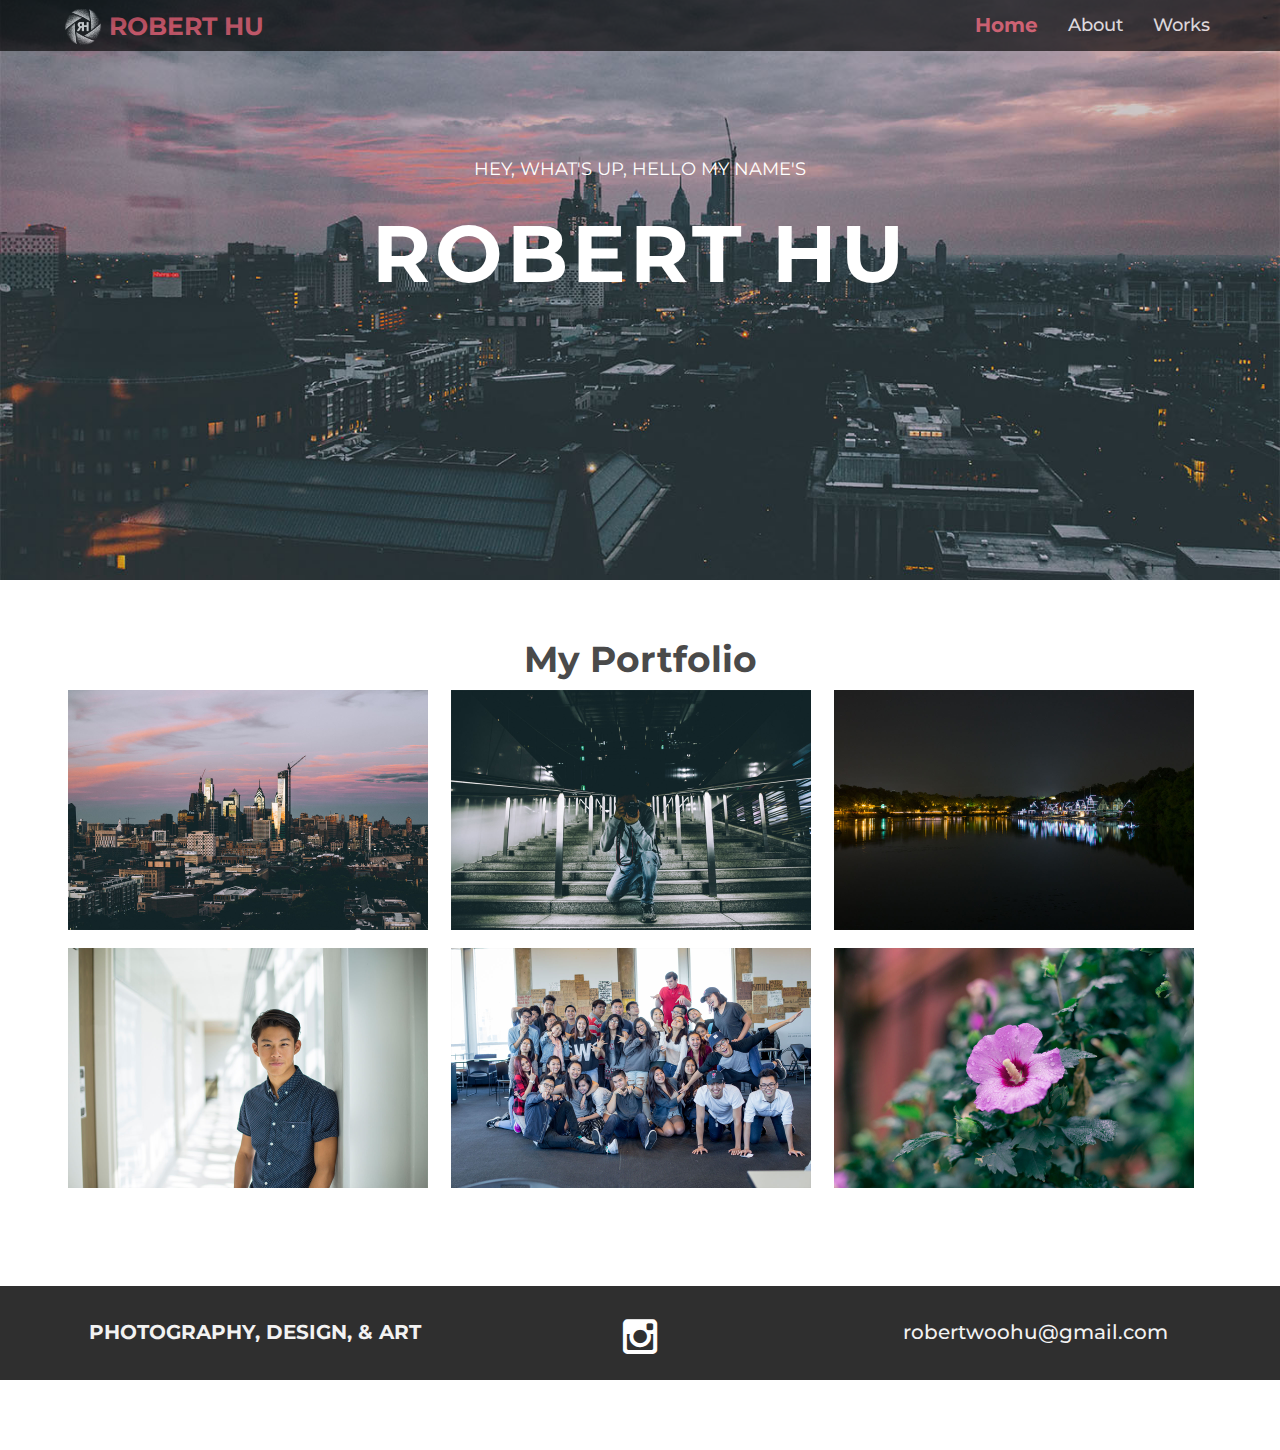
<file: index.html>
<!DOCTYPE html>
<html lang="en">
  <head>
    <meta charset="utf-8">
    <meta http-equiv="X-UA-Compatible" content="IE=edge">
    <meta name="viewport" content="width=device-width, initial-scale=1">
    <meta name="description" content="">
    <meta name="author" content="">
    <link rel="shortcut icon" href="assets/ico/favicon.ico">

    <title>Robert Hu</title>
    <link rel="shortcut icon" href="favicon.png" type="image/png" />

    <!-- Bootstrap core CSS -->
    <link href="assets/css/bootstrap.css" rel="stylesheet">

    <!-- Custom styles for this template -->
    <link href="assets/css/style.css" rel="stylesheet">
    <link href="assets/css/font-awesome.min.css" rel="stylesheet">

    <!-- Just for debugging purposes. Don't actually copy this line! -->
    <!--[if lt IE 9]><script src="../../assets/js/ie8-responsive-file-warning.js"></script><![endif]-->

    <!-- HTML5 shim and Respond.js IE8 support of HTML5 elements and media queries -->
    <!--[if lt IE 9]>
      <script src="https://oss.maxcdn.com/libs/html5shiv/3.7.0/html5shiv.js"></script>
      <script src="https://oss.maxcdn.com/libs/respond.js/1.4.2/respond.min.js"></script>
    <![endif]-->
  </head>

  <body>

    <!-- Static navbar -->
    <div class="navbar navbar-default navbar-fixed-top" role="navigation">
      <div class="container">
        <div class="navbar-header">
          <button type="button" class="navbar-toggle" data-toggle="collapse" data-target=".navbar-collapse">
            <span class="sr-only">Toggle navigation</span>
            <span class="icon-bar"></span>
            <span class="icon-bar"></span>
            <span class="icon-bar"></span>
          </button>
          <a class="navbar-brand" href="home.html">
          	<img src="icon1.png" width="38" height="38" opacity="1"/> ROBERT HU</a>
        </div>
        <div class="navbar-collapse collapse">
          <ul class="nav navbar-nav navbar-right">
            <li class="active"><a href="index.html">Home</a></li>
            <li><a href="about.html">About</a></li>
            <li><a href="#works">Works</a></li>
          </ul>
        </div><!--/.nav-collapse -->
      </div>
    </div>


	<div id="headerwrap">
	    <div class="container">
			<div class="row">
				<div class="col-lg-6 col-lg-offset-3">
					<h4>HEY, WHAT'S UP, HELLO MY NAME'S</h4>
					<h1>ROBERT HU</h1>
					<h4></h4>
				</div>
			</div><! --/row -->
	    </div> <!-- /container -->
	</div><! --/headerwrap -->
	



	<section id="works"></section>
	<div class="container">
		<div class="row centered mt mb">
			<h1>My Portfolio</h1>
			<ul class="img-list">				
  				<li>
    				<a href="Places.html">
      					<img src="assets/img/portfolio/placesx.jpg" width="360" height="240" />
      					<span class="text-content"><span>PLACES</span></span>
    				</a>
  				</li>
  				<li>
    				<a href="home.html">
      					<img src="assets/img/portfolio/urbanx.jpg" width="360" height="240" />
      					<span class="text-content"><span>URBAN</span></span>
    				</a>
  				</li>
  				<li>
    				<a href="home.html">
      					<img src="assets/img/portfolio/nightx.jpg" width="360" height="240" />
      					<span class="text-content"><span>NIGHT</span></span>
    				</a>
  				</li> 
  				<li>
    				<a href="People.html">
      					<img src="assets/img/portfolio/peoplex.jpg" width="360" height="240" />
      					<span class="text-content"><span>PEOPLE</span></span>
    				</a>
  				</li>
  				<li>
    				<a href="Events.html">
      					<img src="assets/img/portfolio/pennx.jpg" width="360" height="240" />
      					<span class="text-content"><span>PENN & EVENTS</span></span>
    				</a>
  				</li>
  				 <li>
    				<a href="home.html">
      					<img src="assets/img/portfolio/randomx.jpg" width="360" height="240" />
      					<span class="text-content"><span>RANDOM</span></span>
    				</a>
  				</li>
			</ul>

		</div><! --/row -->
	</div><! --/container -->
<!--	
	<div id="social">
		<div class="container">
			<div class="row centered">
				<div class="col-lg-2">
					<a href="#"><i class="fa fa-dribbble"></i></a>
				</div>
				<div class="col-lg-2">
					<a href="#"><i class="fa fa-facebook"></i></a>
				</div>
				<div class="col-lg-2">
					<a href="#"><i class="fa fa-twitter"></i></a>
				</div>
				<div class="col-lg-2">
					<a href="#"><i class="fa fa-linkedin"></i></a>
				</div>

				<div class="col-lg-2">
					<a href="#"><i class="fa fa-tumblr"></i></a>
				</div>
			
			</div><! --/row -->
		</div><! --/container -->
	</div><! --/social -->

	<div id="footerwrap">
		<div class="container">
			<div class="row centered">
				<div class="col-lg-4">
					<p><b>PHOTOGRAPHY, DESIGN, & ART</b></p>
				</div>

				<div class="col-lg-4">
					<a href="https://www.instagram.com/robertwoohoo/"><i class="fa fa-instagram"></i></a>
				</div>
				<div class="col-lg-4">
					<p>robertwoohu@gmail.com</p>
				</div>
			</div>
		</div>
	</div><! --/footerwrap -->
	


    <!-- Bootstrap core JavaScript
    ================================================== -->
    <!-- Placed at the end of the document so the pages load faster -->
    <script src="https://ajax.googleapis.com/ajax/libs/jquery/1.11.0/jquery.min.js"></script>
    <script src="assets/js/bootstrap.min.js"></script>
  </body>
</html>
</file>
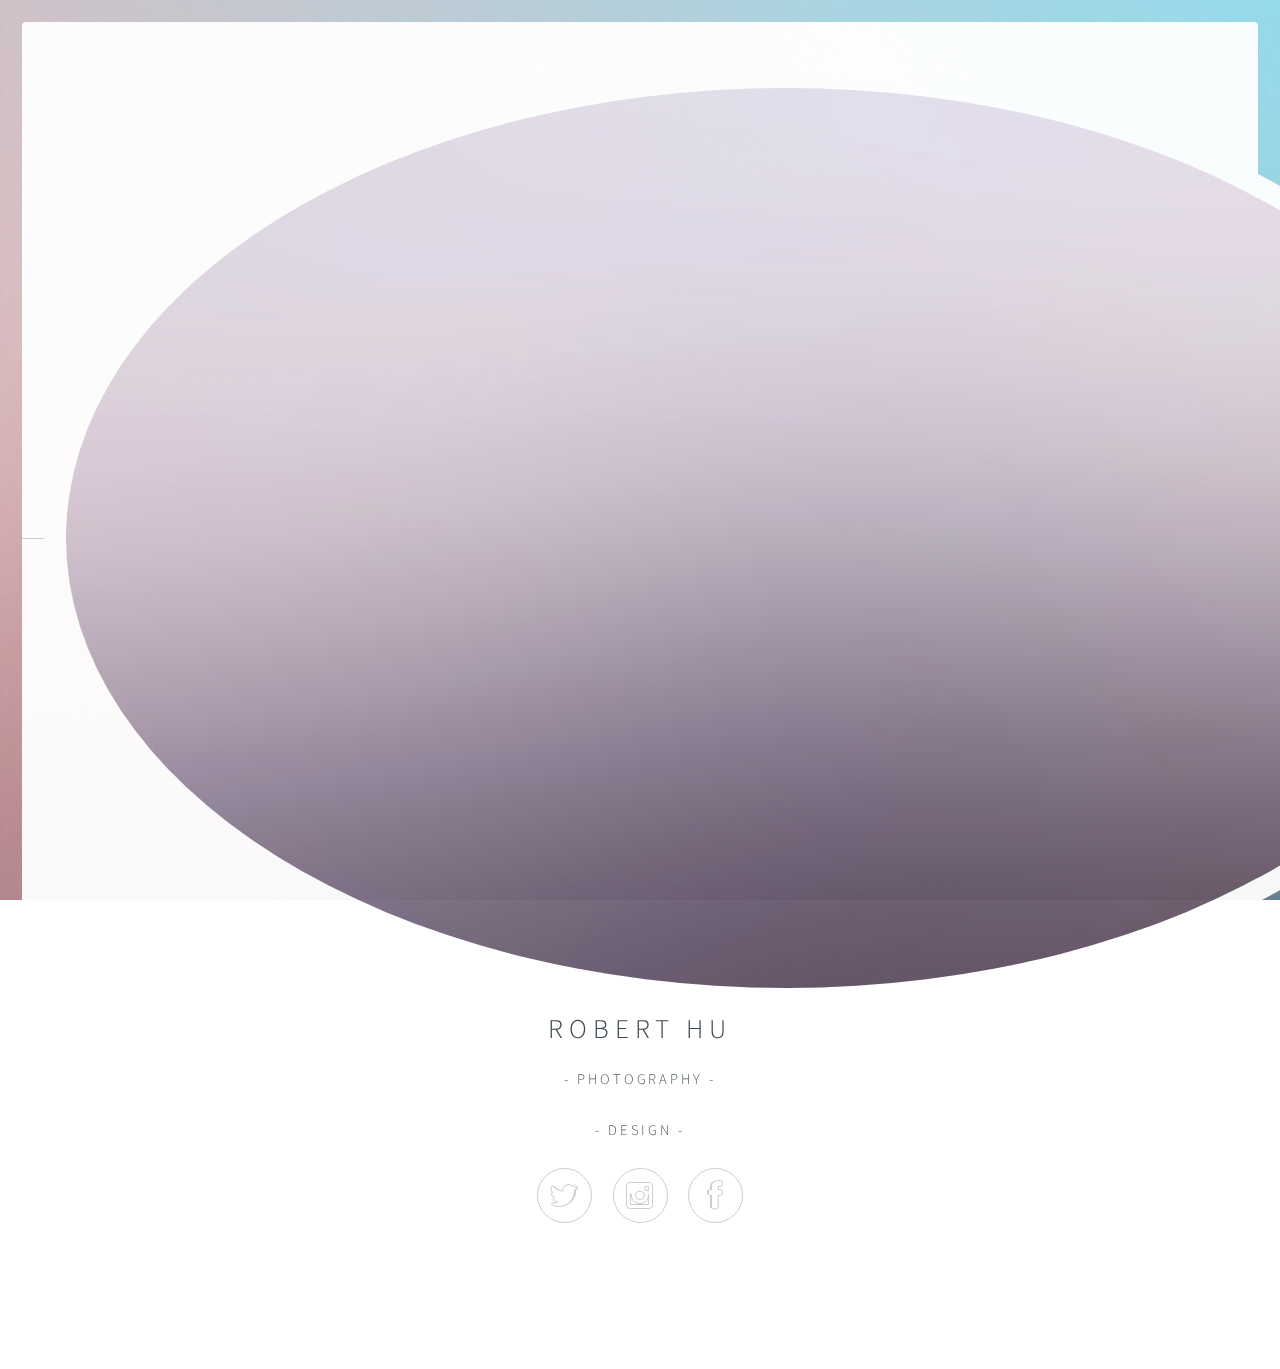
<file: photography.html>
<!DOCTYPE HTML>
<!--
	Identity by HTML5 UP
	html5up.net | @ajlkn
	Free for personal and commercial use under the CCA 3.0 license (html5up.net/license)
-->
<html>
	<head>
		<title>Identity by HTML5 UP</title>
		<meta charset="utf-8" />
		<meta name="viewport" content="width=device-width, initial-scale=1" />
		<!--[if lte IE 8]><script src="assets/js/html5shiv.js"></script><![endif]-->
		<link rel="stylesheet" href="assets/css/main.css" />
		<!--[if lte IE 9]><link rel="stylesheet" href="assets/css/ie9.css" /><![endif]-->
		<!--[if lte IE 8]><link rel="stylesheet" href="assets/css/ie8.css" /><![endif]-->
		<noscript><link rel="stylesheet" href="assets/css/noscript.css" /></noscript>
	</head>
	<body class="is-loading">

		<!-- Wrapper -->
			<div id="wrapper">

				<!-- Main -->
					<section id="main">
						<header>
							<span class="avatar"><img src="images/bg.jpg" alt="" /></span>
							<h1>Robert Hu</h1>
							<p>- Photography -</p>
							<p>- Design -</p>
						</header>
						<!--
						<hr />
						<h2>Extra Stuff!</h2>
						<form method="post" action="#">
							<div class="field">
								<input type="text" name="name" id="name" placeholder="Name" />
							</div>
							<div class="field">
								<input type="email" name="email" id="email" placeholder="Email" />
							</div>
							<div class="field">
								<div class="select-wrapper">
									<select name="department" id="department">
										<option value="">Department</option>
										<option value="sales">Sales</option>
										<option value="tech">Tech Support</option>
										<option value="null">/dev/null</option>
									</select>
								</div>
							</div>
							<div class="field">
								<textarea name="message" id="message" placeholder="Message" rows="4"></textarea>
							</div>
							<div class="field">
								<input type="checkbox" id="human" name="human" /><label for="human">I'm a human</label>
							</div>
							<div class="field">
								<label>But are you a robot?</label>
								<input type="radio" id="robot_yes" name="robot" /><label for="robot_yes">Yes</label>
								<input type="radio" id="robot_no" name="robot" /><label for="robot_no">No</label>
							</div>
							<ul class="actions">
								<li><a href="#" class="button">Get Started</a></li>
							</ul>
						</form>
						<hr />
						-->
						<footer>
							<ul class="icons">
								<li><a href="photography.html" class="fa-twitter">Twitter</a></li>
								<li><a href="#" class="fa-instagram">Instagram</a></li>
								<li><a href="#" class="fa-facebook">Facebook</a></li>
							</ul>
						</footer>
					</section>

				<!-- Footer -->
					<footer id="footer">
						<ul class="copyright">
							<li>&copy; Robert Hu</li><li>Design: <a href="http://html5up.net">HELLO</a></li>
						</ul>
					</footer>

			</div>

		<!-- Scripts -->
			<!--[if lte IE 8]><script src="assets/js/respond.min.js"></script><![endif]-->
			<script>
				if ('addEventListener' in window) {
					window.addEventListener('load', function() { document.body.className = document.body.className.replace(/\bis-loading\b/, ''); });
					document.body.className += (navigator.userAgent.match(/(MSIE|rv:11\.0)/) ? ' is-ie' : '');
				}
			</script>

	</body>
</html>
</file>
<file: assets/css/style.css>
/*
 * Author: Carlos Alvarez
 * URL: http://Alvarez.is
 *
 * Project Name: NYC Design
 * Version: 1.0
 * Date: 04-20-2014
 * URL: 
 */


/* ==========================================================================
   Base Styles, Bootstrap Modifications & Fonts Import
   ========================================================================== */

@import url(http://fonts.googleapis.com/css?family=Montserrat:400,700);


::-moz-selection {
    background: #f2c2c9;
    color: #a4003a;
    text-shadow: none;
}

::selection {
    background: #16a085;
    color: #a4003a;
    text-shadow: none;
}

/*
 * A better looking default horizontal rule
 */

 hr {
    display: block;
    height: 1px;
    border: 0;
    border-top: 1px solid #ccc;
    margin: 1em 0;
    padding: 0;
}

.centered {
	text-align: center
}

.mt {
	margin-top: 60px;
}

.mb {
	margin-top: 40px;
	margin-bottom: 80px;
}

/* ==========================================================================
   General styles
   ========================================================================== */


body {
    font-family: 'Montserrat', sans-serif;
    font-weight: 500;
    font-size: 18px;

    -webkit-font-smoothing: antialiased;
    -webkit-overflow-scrolling: touch;
}

h1, h2, h3, h4, h5, h6 {
	font-weight: 700;
    color: #4a4a4a;
}


.navbar-brand {
	font-weight: 700;
}

.navbar-default .navbar-brand {
	color: #e9495c;
	opacity: 1;
}

.navbar-default {
	background-color: #000000;
	opacity: 0.65;
	border-color: transparent;
}

.navbar-default .navbar-nav > .active > a, .navbar-default .navbar-nav > .active > a:hover, .navbar-default .navbar-nav > .active > a:focus {
	color: #e9495c;
	background-color: transparent;
	font-size: 20px;
	font-weight: 700;
	border-bottom: 0px solid #e9495c
}

.navbar-default .navbar-nav > li > a {
	color: #fff;
}

/* ==========================================================================
   Wrap Sections
   ========================================================================== */

#headerwrap {
	background: url(../img/phillyx.jpg) no-repeat center top;
	margin-top: -70px;
	padding-top: 250px;
	text-align:center;
	background-attachment: relative;
	background-position: center center;
	min-height: 650px;
	width: 100%;
	
    -webkit-background-size: 100%;
    -moz-background-size: 100%;
    -o-background-size: 100%;
    background-size: 100%;

    -webkit-background-size: cover;
    -moz-background-size: cover;
    -o-background-size: cover;
    background-size: cover;
}

#headerwrap h1 {
	color:#ffffff;
	padding-top: 10px;
	padding-bottom: 20px;
	letter-spacing: 4px;
	font-size: 80px;
	font-weight: bold;
}

#headerwrap h4 {
	font-weight: 400;
	color: #ffffff
}

#social {
	padding-top: 50px;
	padding-bottom: 50px;
	background-color: #f2f2f2;
}

#social i {
	font-size: 60px;
	color: #4a4a4a
}

#social i:hover {
	color: #e9495c
}

#footerwrap {
	color: #fff;
	font-size: 40px;
	padding-top: 22px;
	padding-bottom: 15px;
	background-color: #2f2f2f;
}

#footerwrap i {
	color: #fff;
}

#footerwrap i:hover {
	color: #e9495c;
}
#footerwrap p {
	font-size: 20px;
	color: #f2f2f2;
	padding-top: 10px;
	margin-left: 10px;
}

#workwrap {	
	background: url(../img/portfolio/Places1.jpg) no-repeat center top;
	margin-top: -70px;
	padding-top: 250px;
	text-align:center;
	background-attachment: relative;
	background-position: center center;
	min-height: 650px;
	width: 100%;
	
    -webkit-background-size: 100%;
    -moz-background-size: 100%;
    -o-background-size: 100%;
    background-size: 100%;

    -webkit-background-size: cover;
    -moz-background-size: cover;
    -o-background-size: cover;
    background-size: cover;
}

#workwrap h1 {
	color:#ffffff;
	padding-top: 10px;
	padding-bottom: 20px;
	letter-spacing: 4px;
	font-size: 80px;
	font-weight: bold;
}

#workwrap h4 {
	font-weight: 400;
	color: #e9495c
}

#peoplewrap {	
	background: url(../img/portfolio/Kien1.jpg) no-repeat center top;
	margin-top: -70px;
	padding-top: 250px;
	text-align:center;
	background-attachment: relative;
	background-position: center center;
	min-height: 650px;
	width: 100%;
	
    -webkit-background-size: 100%;
    -moz-background-size: 100%;
    -o-background-size: 100%;
    background-size: 100%;

    -webkit-background-size: cover;
    -moz-background-size: cover;
    -o-background-size: cover;
    background-size: cover;
}

#peoplewrap h1 {
	color:#ffffff;
	padding-top: 10px;
	padding-bottom: 20px;
	letter-spacing: 4px;
	font-size: 80px;
	font-weight: bold;
}

#peoplewrap h4 {
	font-weight: 400;
	color: #e9495c
}

#aboutwrap {	
	background: url(../img/Robert1.jpg) no-repeat center top;
	margin-top: -70px;
	padding-top: 250px;
	text-align:center;
	background-attachment: relative;
	background-position: top center;
	min-height: 650px;
	width: 100%;
	
    -webkit-background-size: 100%;
    -moz-background-size: 100%;
    -o-background-size: 100%;
    background-size: 100%;

    -webkit-background-size: cover;
    -moz-background-size: cover;
    -o-background-size: cover;
    background-size: cover;
}

#aboutwrap h1 {
	color:#ffffff;
	padding-top: 10px;
	padding-bottom: 20px;
	letter-spacing: 4px;
	font-size: 80px;
	font-weight: bold;
}

#aboutwrap h4 {
	font-weight: 400;
	color: #e9495c
}


/* Gallery */
.gallery {
	margin-top: 30px;
}

.gallery img:hover {
	color: #222222;
	opacity: 0.5;
}
</file>
<file: assets/css/ie9.css>
/*
	Identity by HTML5 UP
	html5up.net | @ajlkn
	Free for personal and commercial use under the CCA 3.0 license (html5up.net/license)
*/

/* Basic */

	body {
		background-image: url("../../images/bg.jpg");
		background-repeat: no-repeat;
		background-size: cover;
		background-position: bottom center;
		background-attachment: fixed;
	}

		body:after {
			display: none;
		}

/* List */

	ul.icons li a:before {
		color: #c8cccf;
	}

	ul.icons li a:hover:before {
		color: #ff7496;
	}

/* Wrapper */

	#wrapper {
		text-align: center;
	}

/* Main */

	#main {
		display: inline-block;
	}
</file>
<file: assets/css/ie8.css>
/*
	Identity by HTML5 UP
	html5up.net | @ajlkn
	Free for personal and commercial use under the CCA 3.0 license (html5up.net/license)
*/

/* List */

	ul.icons li a {
		-ms-behavior: url("assets/js/PIE.htc");
	}

		ul.icons li a:before {
			text-align: center;
			font-size: 26px;
		}

/* Main */

	#main {
		-ms-behavior: url("assets/js/PIE.htc");
	}

		#main .avatar img {
			-ms-behavior: url("assets/js/PIE.htc");
		}

/* Footer */

	#footer {
		color: #fff;
	}

		#footer .copyright li {
			border-left: solid 1px #fff;
		}
</file>
<file: assets/css/noscript.css>
/*
	Identity by HTML5 UP
	html5up.net | @ajlkn
	Free for personal and commercial use under the CCA 3.0 license (html5up.net/license)
*/

/* Basic */

	body:after {
		display: none;
	}

/* Main */

	#main {
		-moz-transform: none !important;
		-webkit-transform: none !important;
		-ms-transform: none !important;
		transform: none !important;
		opacity: 1 !important;
	}
</file>
<file: assets/css/main.css>
@charset "UTF-8";
@import url(font-awesome.min.css);
@import url("https://fonts.googleapis.com/css?family=Source+Sans+Pro:300");

/*
	Identity by HTML5 UP
	html5up.net | @ajlkn
	Free for personal and commercial use under the CCA 3.0 license (html5up.net/license)
*/

/* Reset */

	html, body, div, span, applet, object, iframe, h1, h2, h3, h4, h5, h6, p, blockquote, pre, a, abbr, acronym, address, big, cite, code, del, dfn, em, img, ins, kbd, q, s, samp, small, strike, strong, sub, sup, tt, var, b, u, i, center, dl, dt, dd, ol, ul, li, fieldset, form, label, legend, table, caption, tbody, tfoot, thead, tr, th, td, article, aside, canvas, details, embed, figure, figcaption, footer, header, hgroup, menu, nav, output, ruby, section, summary, time, mark, audio, video {
		margin: 0;
		padding: 0;
		border: 0;
		font-size: 100%;
		font: inherit;
		vertical-align: baseline;
	}

	article, aside, details, figcaption, figure, footer, header, hgroup, menu, nav, section {
		display: block;
	}

	body {
		line-height: 1;
	}

	ol, ul {
		list-style: none;
	}

	blockquote, q {
		quotes: none;
	}

	blockquote:before, blockquote:after, q:before, q:after {
		content: '';
		content: none;
	}

	table {
		border-collapse: collapse;
		border-spacing: 0;
	}

	body {
		-webkit-text-size-adjust: none;
	}

/* Box Model */

	*, *:before, *:after {
		-moz-box-sizing: border-box;
		-webkit-box-sizing: border-box;
		box-sizing: border-box;
	}

/* Basic */

	@media screen and (max-width: 480px) {

		html, body {
			min-width: 320px;
		}

	}

	body.is-loading *, body.is-loading *:before, body.is-loading *:after {
		-moz-animation: none !important;
		-webkit-animation: none !important;
		-ms-animation: none !important;
		animation: none !important;
		-moz-transition: none !important;
		-webkit-transition: none !important;
		-ms-transition: none !important;
		transition: none !important;
	}

	html {
		height: 100%;
	}

	body {
		height: 100%;
		background-color: #ffffff;
		background-image: url("images/overlay.png"), -moz-linear-gradient(60deg, rgba(255, 165, 150, 0.5) 5%, rgba(0, 228, 255, 0.35)), url("../../images/bg.jpg");
		background-image: url("images/overlay.png"), -webkit-linear-gradient(60deg, rgba(255, 165, 150, 0.5) 5%, rgba(0, 228, 255, 0.35)), url("../../images/bg.jpg");
		background-image: url("images/overlay.png"), -ms-linear-gradient(60deg, rgba(255, 165, 150, 0.5) 5%, rgba(0, 228, 255, 0.35)), url("../../images/bg.jpg");
		background-image: url("images/overlay.png"), linear-gradient(60deg, rgba(255, 165, 150, 0.5) 5%, rgba(0, 228, 255, 0.35)), url("../../images/bg.jpg");
		background-repeat: repeat,			no-repeat,			no-repeat;
		background-size: 100px 100px, cover,				cover;
		background-position: top left,		center center,		bottom center;
		background-attachment: fixed,			fixed,				fixed;
	}

		body:after {
			content: '';
			display: block;
			position: fixed;
			top: 0;
			left: 0;
			width: 100%;
			height: inherit;
			opacity: 0;
			z-index: 1;
			background-color: #ffffff;
			background-image: url("images/overlay.png"), -moz-linear-gradient(60deg, rgba(255, 165, 150, 0.5) 5%, rgba(0, 228, 255, 0.35));
			background-image: url("images/overlay.png"), -webkit-linear-gradient(60deg, rgba(255, 165, 150, 0.5) 5%, rgba(0, 228, 255, 0.35));
			background-image: url("images/overlay.png"), -ms-linear-gradient(60deg, rgba(255, 165, 150, 0.5) 5%, rgba(0, 228, 255, 0.35));
			background-image: url("images/overlay.png"), linear-gradient(60deg, rgba(255, 165, 150, 0.5) 5%, rgba(0, 228, 255, 0.35));
			background-repeat: repeat,			no-repeat;
			background-size: 100px 100px, cover;
			background-position: top left,		center center;
			-moz-transition: opacity 1.75s ease-out;
			-webkit-transition: opacity 1.75s ease-out;
			-ms-transition: opacity 1.75s ease-out;
			transition: opacity 1.75s ease-out;
		}

		body.is-loading:after {
			opacity: 1;
		}

/* Type */

	body, input, select, textarea {
		color: #414f57;
		font-family: "Source Sans Pro", Helvetica, sans-serif;
		font-size: 14pt;
		font-weight: 300;
		line-height: 2;
		letter-spacing: 0.2em;
		text-transform: uppercase;
	}

		@media screen and (max-width: 1680px) {

			body, input, select, textarea {
				font-size: 11pt;
			}

		}

		@media screen and (max-width: 480px) {

			body, input, select, textarea {
				font-size: 10pt;
				line-height: 1.75;
			}

		}

	a {
		-moz-transition: color 0.2s ease, border-color 0.2s ease;
		-webkit-transition: color 0.2s ease, border-color 0.2s ease;
		-ms-transition: color 0.2s ease, border-color 0.2s ease;
		transition: color 0.2s ease, border-color 0.2s ease;
		color: inherit;
		text-decoration: none;
	}

		a:before {
			-moz-transition: color 0.2s ease, text-shadow 0.2s ease;
			-webkit-transition: color 0.2s ease, text-shadow 0.2s ease;
			-ms-transition: color 0.2s ease, text-shadow 0.2s ease;
			transition: color 0.2s ease, text-shadow 0.2s ease;
		}

		a:hover {
			color: #ff7496;
		}

	strong, b {
		color: #313f47;
	}

	em, i {
		font-style: italic;
	}

	p {
		margin: 0 0 1.5em 0;
	}

	h1, h2, h3, h4, h5, h6 {
		color: #313f47;
		line-height: 1.5;
		margin: 0 0 0.75em 0;
	}

		h1 a, h2 a, h3 a, h4 a, h5 a, h6 a {
			color: inherit;
			text-decoration: none;
		}

	h1 {
		font-size: 1.85em;
		letter-spacing: 0.22em;
		margin: 0 0 0.525em 0;
	}

	h2 {
		font-size: 1.25em;
	}

	h3 {
		font-size: 1em;
	}

	h4 {
		font-size: 1em;
	}

	h5 {
		font-size: 1em;
	}

	h6 {
		font-size: 1em;
	}

	@media screen and (max-width: 480px) {

		h1 {
			font-size: 1.65em;
		}

	}

	sub {
		font-size: 0.8em;
		position: relative;
		top: 0.5em;
	}

	sup {
		font-size: 0.8em;
		position: relative;
		top: -0.5em;
	}

	hr {
		border: 0;
		border-bottom: solid 1px #c8cccf;
		margin: 3em 0;
	}

/* Form */

	form {
		margin: 0 0 1.5em 0;
	}

		form > .field {
			margin: 0 0 1.5em 0;
		}

			form > .field > :last-child {
				margin-bottom: 0;
			}

	label {
		color: #313f47;
		display: block;
		font-size: 0.9em;
		margin: 0 0 0.75em 0;
	}

	input[type="text"],
	input[type="password"],
	input[type="email"],
	input[type="tel"],
	select,
	textarea {
		-moz-appearance: none;
		-webkit-appearance: none;
		-ms-appearance: none;
		appearance: none;
		border-radius: 4px;
		border: solid 1px #c8cccf;
		color: inherit;
		display: block;
		outline: 0;
		padding: 0 1em;
		text-decoration: none;
		width: 100%;
	}

		input[type="text"]:invalid,
		input[type="password"]:invalid,
		input[type="email"]:invalid,
		input[type="tel"]:invalid,
		select:invalid,
		textarea:invalid {
			box-shadow: none;
		}

		input[type="text"]:focus,
		input[type="password"]:focus,
		input[type="email"]:focus,
		input[type="tel"]:focus,
		select:focus,
		textarea:focus {
			border-color: #ff7496;
		}

	.select-wrapper {
		text-decoration: none;
		display: block;
		position: relative;
	}

		.select-wrapper:before {
			content: "";
			-moz-osx-font-smoothing: grayscale;
			-webkit-font-smoothing: antialiased;
			font-family: FontAwesome;
			font-style: normal;
			font-weight: normal;
			text-transform: none !important;
		}

		.select-wrapper:before {
			color: #c8cccf;
			display: block;
			height: 2.75em;
			line-height: 2.75em;
			pointer-events: none;
			position: absolute;
			right: 0;
			text-align: center;
			top: 0;
			width: 2.75em;
		}

		.select-wrapper select::-ms-expand {
			display: none;
		}

	input[type="text"],
	input[type="password"],
	input[type="email"],
	select {
		height: 2.75em;
	}

	textarea {
		padding: 0.75em 1em;
	}

	input[type="checkbox"],
	input[type="radio"] {
		-moz-appearance: none;
		-webkit-appearance: none;
		-ms-appearance: none;
		appearance: none;
		display: block;
		float: left;
		margin-right: -2em;
		opacity: 0;
		width: 1em;
		z-index: -1;
	}

		input[type="checkbox"] + label,
		input[type="radio"] + label {
			text-decoration: none;
			color: #414f57;
			cursor: pointer;
			display: inline-block;
			font-size: 1em;
			font-weight: 300;
			padding-left: 2.4em;
			padding-right: 0.75em;
			position: relative;
		}

			input[type="checkbox"] + label:before,
			input[type="radio"] + label:before {
				-moz-osx-font-smoothing: grayscale;
				-webkit-font-smoothing: antialiased;
				font-family: FontAwesome;
				font-style: normal;
				font-weight: normal;
				text-transform: none !important;
			}

			input[type="checkbox"] + label:before,
			input[type="radio"] + label:before {
				border-radius: 4px;
				border: solid 1px #c8cccf;
				content: '';
				display: inline-block;
				height: 1.65em;
				left: 0;
				line-height: 1.58125em;
				position: absolute;
				text-align: center;
				top: 0.15em;
				width: 1.65em;
			}

		input[type="checkbox"]:checked + label:before,
		input[type="radio"]:checked + label:before {
			color: #ff7496;
			content: '\f00c';
		}

		input[type="checkbox"]:focus + label:before,
		input[type="radio"]:focus + label:before {
			border-color: #ff7496;
		}

	input[type="checkbox"] + label:before {
		border-radius: 4px;
	}

	input[type="radio"] + label:before {
		border-radius: 100%;
	}

	::-webkit-input-placeholder {
		color: #616f77 !important;
		opacity: 1.0;
	}

	:-moz-placeholder {
		color: #616f77 !important;
		opacity: 1.0;
	}

	::-moz-placeholder {
		color: #616f77 !important;
		opacity: 1.0;
	}

	:-ms-input-placeholder {
		color: #616f77 !important;
		opacity: 1.0;
	}

	.formerize-placeholder {
		color: #616f77 !important;
		opacity: 1.0;
	}

/* Icon */

	.icon {
		text-decoration: none;
		position: relative;
		border-bottom: none;
	}

		.icon:before {
			-moz-osx-font-smoothing: grayscale;
			-webkit-font-smoothing: antialiased;
			font-family: FontAwesome;
			font-style: normal;
			font-weight: normal;
			text-transform: none !important;
		}

		.icon > .label {
			display: none;
		}

/* List */

	ol {
		list-style: decimal;
		margin: 0 0 1.5em 0;
		padding-left: 1.25em;
	}

		ol li {
			padding-left: 0.25em;
		}

	ul {
		list-style: disc;
		margin: 0 0 1.5em 0;
		padding-left: 1em;
	}

		ul li {
			padding-left: 0.5em;
		}

		ul.alt {
			list-style: none;
			padding-left: 0;
		}

			ul.alt li {
				border-top: solid 1px #c8cccf;
				padding: 0.5em 0;
			}

				ul.alt li:first-child {
					border-top: 0;
					padding-top: 0;
				}

		ul.icons {
			cursor: default;
			list-style: none;
			padding-left: 0em;
			margin-top: -0.675em;
		}

			ul.icons li {
				display: inline-block;
				padding: 0.675em 0.5em;
			}

				ul.icons li a {
					text-decoration: none;
					position: relative;
					display: block;
					width: 3.75em;
					height: 3.75em;
					border-radius: 100%;
					border: solid 1px #c8cccf;
					line-height: 3.75em;
					overflow: hidden;
					text-align: center;
					text-indent: 3.75em;
					white-space: nowrap;
				}

					ul.icons li a:before {
						-moz-osx-font-smoothing: grayscale;
						-webkit-font-smoothing: antialiased;
						font-family: FontAwesome;
						font-style: normal;
						font-weight: normal;
						text-transform: none !important;
					}

					ul.icons li a:before {
						color: #ffffff;
						text-shadow: 1.25px 0px 0px #c8cccf, -1.25px 0px 0px #c8cccf, 0px 1.25px 0px #c8cccf, 0px -1.25px 0px #c8cccf;
					}

					ul.icons li a:hover:before {
						text-shadow: 1.25px 0px 0px #ff7496, -1.25px 0px 0px #ff7496, 0px 1.25px 0px #ff7496, 0px -1.25px 0px #ff7496;
					}

					ul.icons li a:before {
						position: absolute;
						top: 0;
						left: 0;
						width: inherit;
						height: inherit;
						font-size: 1.85rem;
						line-height: inherit;
						text-align: center;
						text-indent: 0;
					}

					ul.icons li a:hover {
						border-color: #ff7496;
					}

			@media screen and (max-width: 480px) {

				ul.icons li a:before {
					font-size: 1.5rem;
				}

			}

		ul.actions {
			cursor: default;
			list-style: none;
			padding-left: 0;
		}

			ul.actions li {
				display: inline-block;
				padding: 0 0.75em 0 0;
				vertical-align: middle;
			}

				ul.actions li:last-child {
					padding-right: 0;
				}

	dl {
		margin: 0 0 1.5em 0;
	}

		dl dt {
			display: block;
			margin: 0 0 0.75em 0;
		}

		dl dd {
			margin-left: 1.5em;
		}

/* Button */

	input[type="submit"],
	input[type="reset"],
	input[type="button"],
	button,
	.button {
		-moz-appearance: none;
		-webkit-appearance: none;
		-ms-appearance: none;
		appearance: none;
		-moz-transition: background-color 0.2s ease-in-out, border-color 0.2s ease-in-out, color 0.2s ease-in-out;
		-webkit-transition: background-color 0.2s ease-in-out, border-color 0.2s ease-in-out, color 0.2s ease-in-out;
		-ms-transition: background-color 0.2s ease-in-out, border-color 0.2s ease-in-out, color 0.2s ease-in-out;
		transition: background-color 0.2s ease-in-out, border-color 0.2s ease-in-out, color 0.2s ease-in-out;
		display: inline-block;
		height: 2.75em;
		line-height: 2.75em;
		padding: 0 1.5em;
		background-color: transparent;
		border-radius: 4px;
		border: solid 1px #c8cccf;
		color: #414f57 !important;
		cursor: pointer;
		text-align: center;
		text-decoration: none;
		white-space: nowrap;
	}

		input[type="submit"]:hover,
		input[type="reset"]:hover,
		input[type="button"]:hover,
		button:hover,
		.button:hover {
			border-color: #ff7496;
			color: #ff7496 !important;
		}

		input[type="submit"].icon,
		input[type="reset"].icon,
		input[type="button"].icon,
		button.icon,
		.button.icon {
			padding-left: 1.35em;
		}

			input[type="submit"].icon:before,
			input[type="reset"].icon:before,
			input[type="button"].icon:before,
			button.icon:before,
			.button.icon:before {
				margin-right: 0.5em;
			}

		input[type="submit"].fit,
		input[type="reset"].fit,
		input[type="button"].fit,
		button.fit,
		.button.fit {
			display: block;
			width: 100%;
			margin: 0 0 0.75em 0;
		}

		input[type="submit"].small,
		input[type="reset"].small,
		input[type="button"].small,
		button.small,
		.button.small {
			font-size: 0.8em;
		}

		input[type="submit"].big,
		input[type="reset"].big,
		input[type="button"].big,
		button.big,
		.button.big {
			font-size: 1.35em;
		}

		input[type="submit"].disabled, input[type="submit"]:disabled,
		input[type="reset"].disabled,
		input[type="reset"]:disabled,
		input[type="button"].disabled,
		input[type="button"]:disabled,
		button.disabled,
		button:disabled,
		.button.disabled,
		.button:disabled {
			-moz-pointer-events: none;
			-webkit-pointer-events: none;
			-ms-pointer-events: none;
			pointer-events: none;
			opacity: 0.5;
		}

/* Main */

	#main {
		position: relative;
		max-width: 100%;
		min-width: 27em;
		padding: 4.5em 3em 3em 3em ;
		background: #ffffff;
		border-radius: 4px;
		cursor: default;
		opacity: 0.95;
		text-align: center;
		-moz-transform-origin: 50% 50%;
		-webkit-transform-origin: 50% 50%;
		-ms-transform-origin: 50% 50%;
		transform-origin: 50% 50%;
		-moz-transform: rotateX(0deg);
		-webkit-transform: rotateX(0deg);
		-ms-transform: rotateX(0deg);
		transform: rotateX(0deg);
		-moz-transition: opacity 1s ease, -moz-transform 1s ease;
		-webkit-transition: opacity 1s ease, -webkit-transform 1s ease;
		-ms-transition: opacity 1s ease, -ms-transform 1s ease;
		transition: opacity 1s ease, transform 1s ease;
	}

		#main .avatar {
			position: relative;
			display: block;
			margin-bottom: 1.5em;
		}

			#main .avatar img {
				display: block;
				margin: 0 auto;
				border-radius: 100%;
				box-shadow: 0 0 0 1.5em #ffffff;
			}

			#main .avatar:before {
				content: '';
				display: block;
				position: absolute;
				top: 50%;
				left: -3em;
				width: calc(100% + 6em);
				height: 1px;
				z-index: -1;
				background: #c8cccf;
			}

		@media screen and (max-width: 480px) {

			#main {
				min-width: 0;
				width: 100%;
				padding: 4em 2em 2.5em 2em ;
			}

				#main .avatar:before {
					left: -2em;
					width: calc(100% + 4em);
				}

		}

		body.is-loading #main {
			opacity: 0;
			-moz-transform: rotateX(15deg);
			-webkit-transform: rotateX(15deg);
			-ms-transform: rotateX(15deg);
			transform: rotateX(15deg);
		}

/* Footer */

	#footer {
		-moz-align-self: -moz-flex-end;
		-webkit-align-self: -webkit-flex-end;
		-ms-align-self: -ms-flex-end;
		align-self: flex-end;
		width: 100%;
		padding: 1.5em 0 0 0;
		color: rgba(255, 255, 255, 0.75);
		cursor: default;
		text-align: center;
	}

		#footer .copyright {
			margin: 0;
			padding: 0;
			font-size: 0.9em;
			list-style: none;
		}

			#footer .copyright li {
				display: inline-block;
				margin: 0 0 0 0.45em;
				padding: 0 0 0 0.85em;
				border-left: solid 1px rgba(255, 255, 255, 0.5);
				line-height: 1;
			}

				#footer .copyright li:first-child {
					border-left: 0;
				}

/* Wrapper */

	#wrapper {
		display: -moz-flex;
		display: -webkit-flex;
		display: -ms-flex;
		display: flex;
		-moz-align-items: center;
		-webkit-align-items: center;
		-ms-align-items: center;
		align-items: center;
		-moz-justify-content: space-between;
		-webkit-justify-content: space-between;
		-ms-justify-content: space-between;
		justify-content: space-between;
		-moz-flex-direction: column;
		-webkit-flex-direction: column;
		-ms-flex-direction: column;
		flex-direction: column;
		-moz-perspective: 1000px;
		-webkit-perspective: 1000px;
		-ms-perspective: 1000px;
		perspective: 1000px;
		position: relative;
		min-height: 100%;
		padding: 1.5em;
		z-index: 2;
	}

		#wrapper > * {
			z-index: 1;
		}

		#wrapper:before {
			content: '';
			display: block;
		}

		@media screen and (max-width: 360px) {

			#wrapper {
				padding: 0.75em;
			}

		}

		body.is-ie #wrapper {
			height: 100%;
		}
</file>
